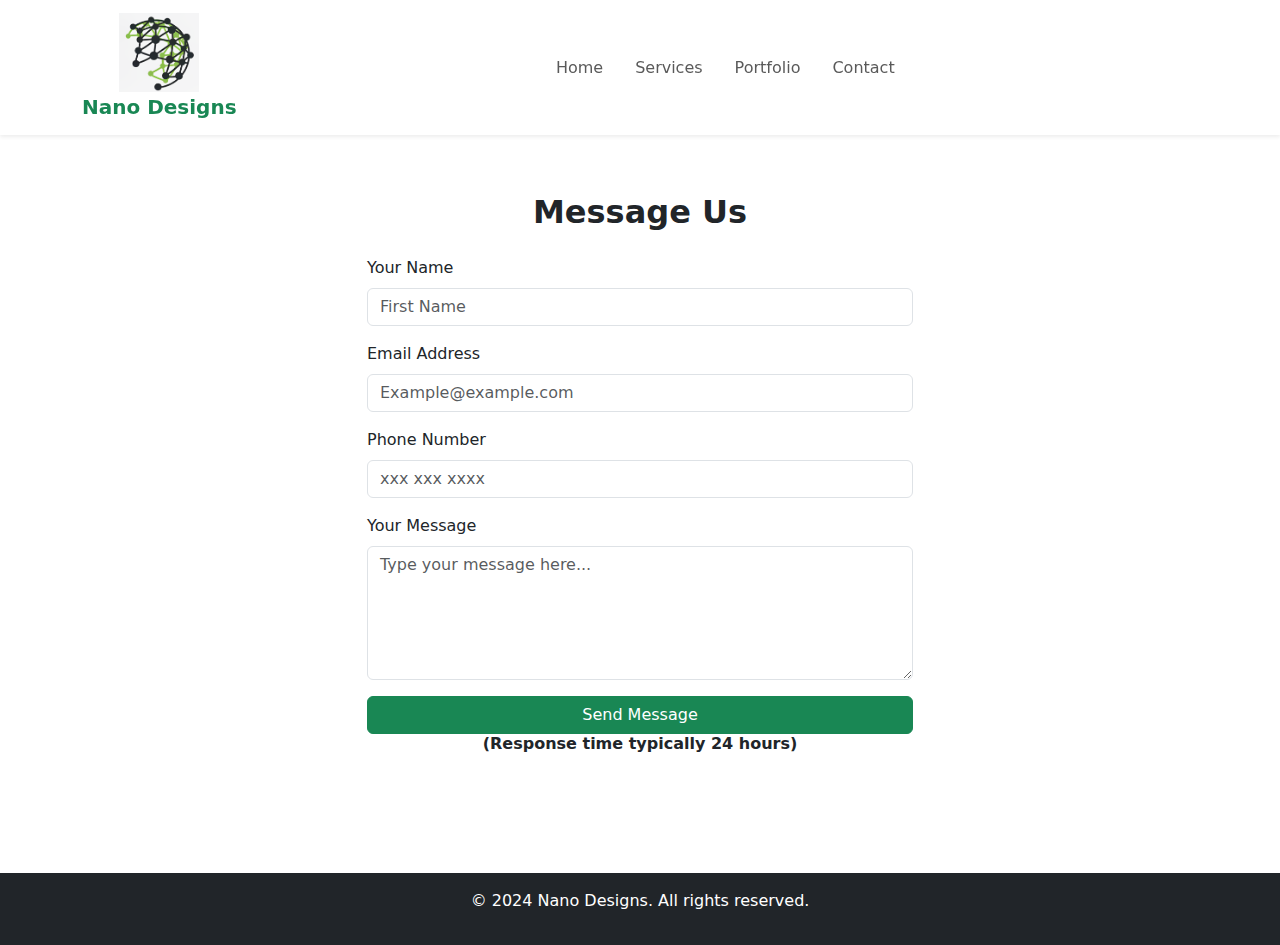
<file: contact.html>
<!DOCTYPE html>
<html lang="en">
<head>
    <meta charset="UTF-8">
    <meta name="viewport" content="width=device-width, initial-scale=1.0">
    <meta http-equiv="X-UA-Compatible" content="ie=edge">
    <title>Contact Us - Nano Designs</title>

    <!-- Bootstrap & Font Awesome -->
    <link href="https://cdn.jsdelivr.net/npm/bootstrap@5.3.0/dist/css/bootstrap.min.css" rel="stylesheet">
    <link rel="stylesheet" href="https://cdnjs.cloudflare.com/ajax/libs/font-awesome/6.0.0/css/all.min.css">

    <!-- Custom CSS -->
    <link rel="stylesheet" href="style.css">
</head>
<body>
    <header>
        <nav class="navbar navbar-light bg-white shadow-sm fixed-top">
            <div class="container d-flex justify-content-between align-items-center">
                <a class="navbar-brand d-flex align-items-center" href="index.html">
                    <img src="new.jpg" alt="Logo" class="logo">
                    <span class="fw-bold text-success">Nano Designs</span>
                </a>
                <ul class="nav-links d-flex">
                    <li><a href="index.html">Home</a></li>
                    <li><a href="services.html">Services</a></li>
                    <li><a href="portfolio.html">Portfolio</a></li>
                    <li><a href="contact.html">Contact</a></li>
                </ul>
            </div>
        </nav>
    </header>

    <section class="container py-5 mt-5" id="contact">
        <h2 class="text-center mb-4 fw-bold">'</h2>
        <div class="row justify-content-center">
            <div class="col-md-6">
                <form id="contact-form">
                    <div class="mb-3">
                        <h2 class="text-center mb-4 fw-bold">Message Us</h2>
                        <label for="name" class="form-label">Your Name</label>
                        <input type="text" class="form-control" name="name" id="name" placeholder="First Name" required>
                    </div>
                    <div class="mb-3">
                        <label for="email" class="form-label">Email Address</label>
                        <input type="email" class="form-control" name="email" id="email" placeholder="Example@example.com" required>
                    </div>
                    <div class="mb-3">
                        <label for="phone" class="form-label">Phone Number</label>
                        <input type="tel" class="form-control" name="phone" id="phone" placeholder="xxx xxx xxxx" required>
                    </div>
                    <div class="mb-3">
                        <label for="message" class="form-label">Your Message</label>
                        <textarea class="form-control" name="message" id="message" rows="5" placeholder="Type your message here..." required></textarea>
                    </div>
                    <button type="submit" class="btn btn-success w-100">Send Message</button>
                    <h6 class="text-center mb-4 fw-bold">(Response time typically 24 hours)</h6>
                    <p id="success-message" class="text-success mt-3" style="display: none;">Message sent successfully!</p>
                </form>
            </div>
        </div>
    </section>

    <footer class="bg-dark text-white text-center py-3 mt-5">
        <p>&copy; 2024 Nano Designs. All rights reserved.</p>
    </footer>

    <!-- Bootstrap JS -->
    <script src="https://cdn.jsdelivr.net/npm/bootstrap@5.3.0/dist/js/bootstrap.bundle.min.js"></script>

    <script>
    document.getElementById("contact-form").addEventListener("submit", async function(event) {
        event.preventDefault();

        const form = event.target;
        const formData = new FormData(form);

        const response = await fetch("https://formspree.io/f/mwpvogzj", {
            method: "POST",
            body: formData,
            headers: { "Accept": "application/json" }
        });

        if (response.ok) {
            document.getElementById("success-message").style.display = "block";
            form.reset();
        } else {
            alert("Message sending failed. Please try again.");
        }
    });
    </script>
</body>
</html>
</file>
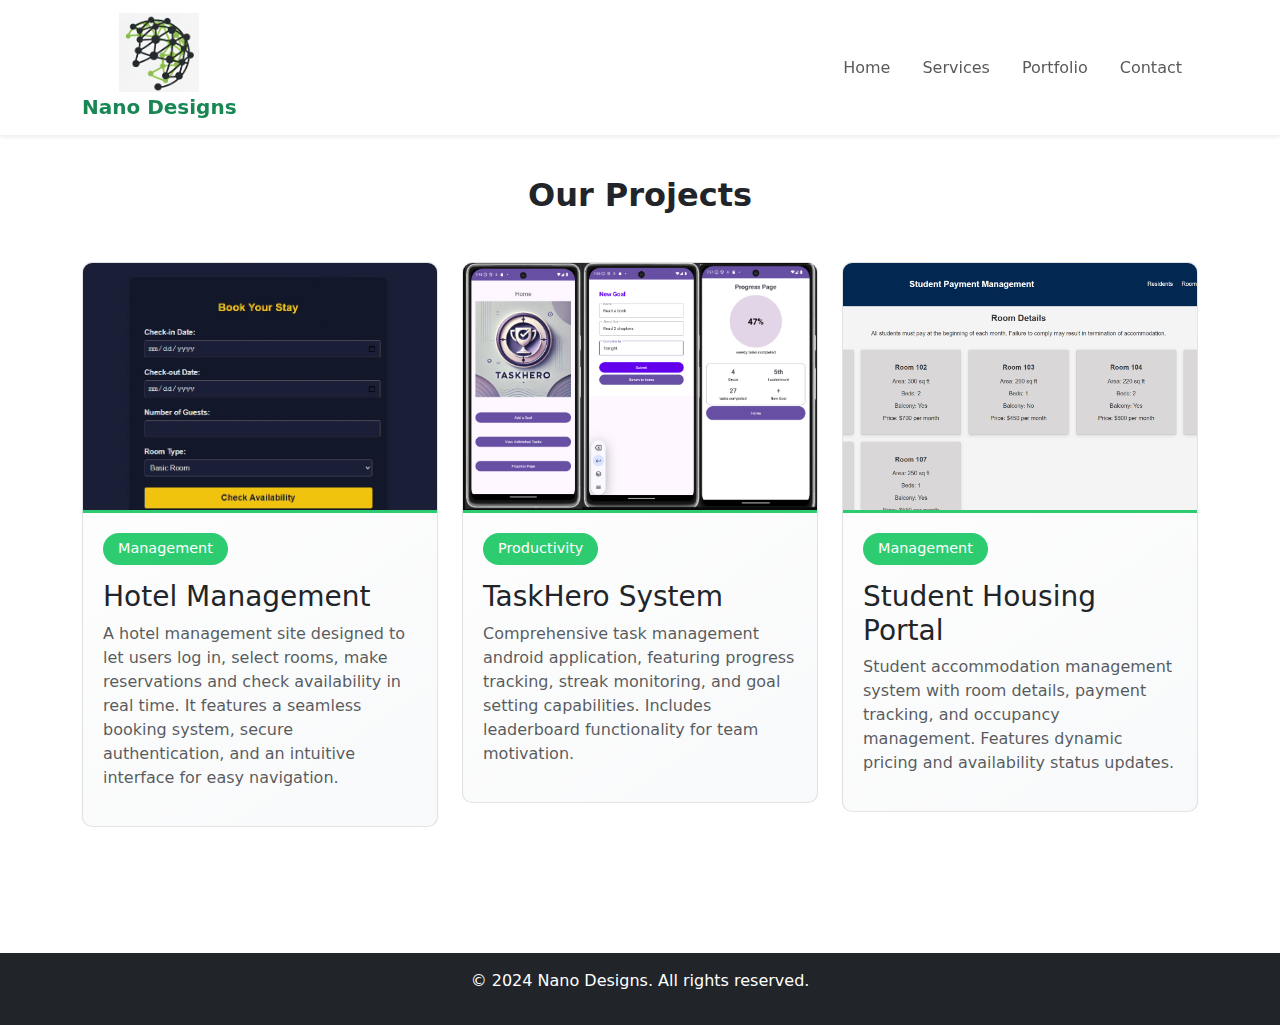
<file: portfolio.html>
<!DOCTYPE html>
<html lang="en">
<head>
    <meta charset="UTF-8">
    <meta name="viewport" content="width=device-width, initial-scale=1.0">
    <title>Our Portfolio - Nano Designs</title>
    
    <!-- Bootstrap & Font Awesome -->
    <link href="https://cdn.jsdelivr.net/npm/bootstrap@5.3.0/dist/css/bootstrap.min.css" rel="stylesheet">
    <link rel="stylesheet" href="https://cdnjs.cloudflare.com/ajax/libs/font-awesome/6.0.0/css/all.min.css">

    <style>
        /* Keep existing header and general styles */
        * {
            margin: 0;
            padding: 0;
            box-sizing: border-box;
        }

        .navbar .container {
            display: flex;
            justify-content: center;
            align-items: center;
        }

        .nav-links {
            list-style: none;
            padding: 0;
            margin: 0;
            display: flex;
            flex-wrap: wrap;
            justify-content: center;
            align-items: center;
        }

        .nav-links a {
            text-decoration: none;
            color: #5a5a5a;
            font-weight: 500;
            padding: 0.5rem 1rem;
            transition: background-color 0.3s;
        }

        .nav-links a:hover {
            background-color: #eaeef0;
            border-radius: 5px;
        }

        .navbar-brand {
            display: flex;
            flex-direction: column;
            align-items: center;
            justify-content: center;
        }

        .logo {
            width: 80px;
        }

        body {
            padding-top: 80px;
        }

        /* Portfolio Specific Styles */
        .portfolio-item {
            background: linear-gradient(145deg, #ffffff, #f8f9fa);
            border: 1px solid rgba(0,0,0,0.1);
            border-radius: 10px;
            transition: transform 0.3s ease-in-out, box-shadow 0.3s ease-in-out;
            overflow: hidden;
            margin-bottom: 30px;
        }

        .portfolio-item:hover {
            transform: translateY(-10px);
            box-shadow: 0 10px 20px rgba(0, 0, 0, 0.15);
        }

        .portfolio-img {
            height: 250px;
            object-fit: cover;
            border-bottom: 3px solid #2ecc71;
        }

        .portfolio-content {
            padding: 20px;
        }

        .project-tag {
            background: #2ecc71;
            color: white;
            padding: 5px 15px;
            border-radius: 20px;
            font-size: 0.9rem;
            display: inline-block;
            margin-bottom: 15px;
        }

        footer {
            background-color: #2d2d2d;
            color: white;
            text-align: center;
            padding: 20px;
            margin-top: 40px;
        }
    </style>
</head>
<body>
    <header>
        <nav class="navbar navbar-light bg-white shadow-sm fixed-top">
            <div class="container d-flex justify-content-between align-items-center">
                <a class="navbar-brand d-flex align-items-center" href="index.html">
                    <img src="new.jpg" alt="Logo" class="logo">
                    <span class="fw-bold text-success">Nano Designs</span>
                </a>
                <ul class="nav-links d-flex">
                    <li><a href="index.html">Home</a></li>
                    <li><a href="services.html">Services</a></li>
                    <li><a href="portfolio.html">Portfolio</a></li>
                    <li><a href="contact.html">Contact</a></li>
                </ul>
            </div>
        </nav>
    </header>

    <section class="container py-5 mt-5">
        <h2 class="text-center mb-5 fw-bold">Our Projects</h2>

        <div class="row g-4">
            <!-- Additional Project -->
            <div class="col-md-6 col-lg-4">
                <div class="portfolio-item">
                    <img src="hotel.png" alt="Task Home" class="portfolio-img w-100">
                    <div class="portfolio-content">
                        <span class="project-tag">Management</span>
                        <h3>Hotel Management</h3>
                        <p class="text-muted">
                            A hotel management site designed to let users log in, select rooms, make reservations
                            and check availability in real time. It features a seamless booking system, secure authentication, and an intuitive interface for easy navigation.
                        </p>
                    </div>
                </div>
            </div>

            <!-- Task Management System -->
            <div class="col-md-6 col-lg-4">
                <div class="portfolio-item">
                    <img src="app.png" alt="Task Management Dashboard" class="portfolio-img w-100">
                    <div class="portfolio-content">
                        <span class="project-tag">Productivity</span>
                        <h3>TaskHero System</h3>
                        <p class="text-muted">
                            Comprehensive task management android application, featuring progress tracking, 
                            streak monitoring, and goal setting capabilities. Includes leaderboard
                            functionality for team motivation.
                        </p>
                    </div>
                </div>
            </div>

            <!-- Accommodation Management -->
            <div class="col-md-6 col-lg-4">
                <div class="portfolio-item">
                    <img src="accom1.png" alt="Accommodation System" class="portfolio-img w-100">
                    <div class="portfolio-content">
                        <span class="project-tag">Management</span>
                        <h3>Student Housing Portal</h3>
                        <p class="text-muted">
                            Student accommodation management system with room details,
                            payment tracking, and occupancy management. Features dynamic
                            pricing and availability status updates.
                        </p>
                    </div>
                </div>
            </div>

    </section>

    <footer class="bg-dark text-white text-center py-3 mt-5">
        <p>&copy; 2024 Nano Designs. All rights reserved.</p>
    </footer>

    <!-- Bootstrap JS -->
    <script src="https://cdn.jsdelivr.net/npm/bootstrap@5.3.0/dist/js/bootstrap.bundle.min.js"></script>
</body>
</html>
</file>
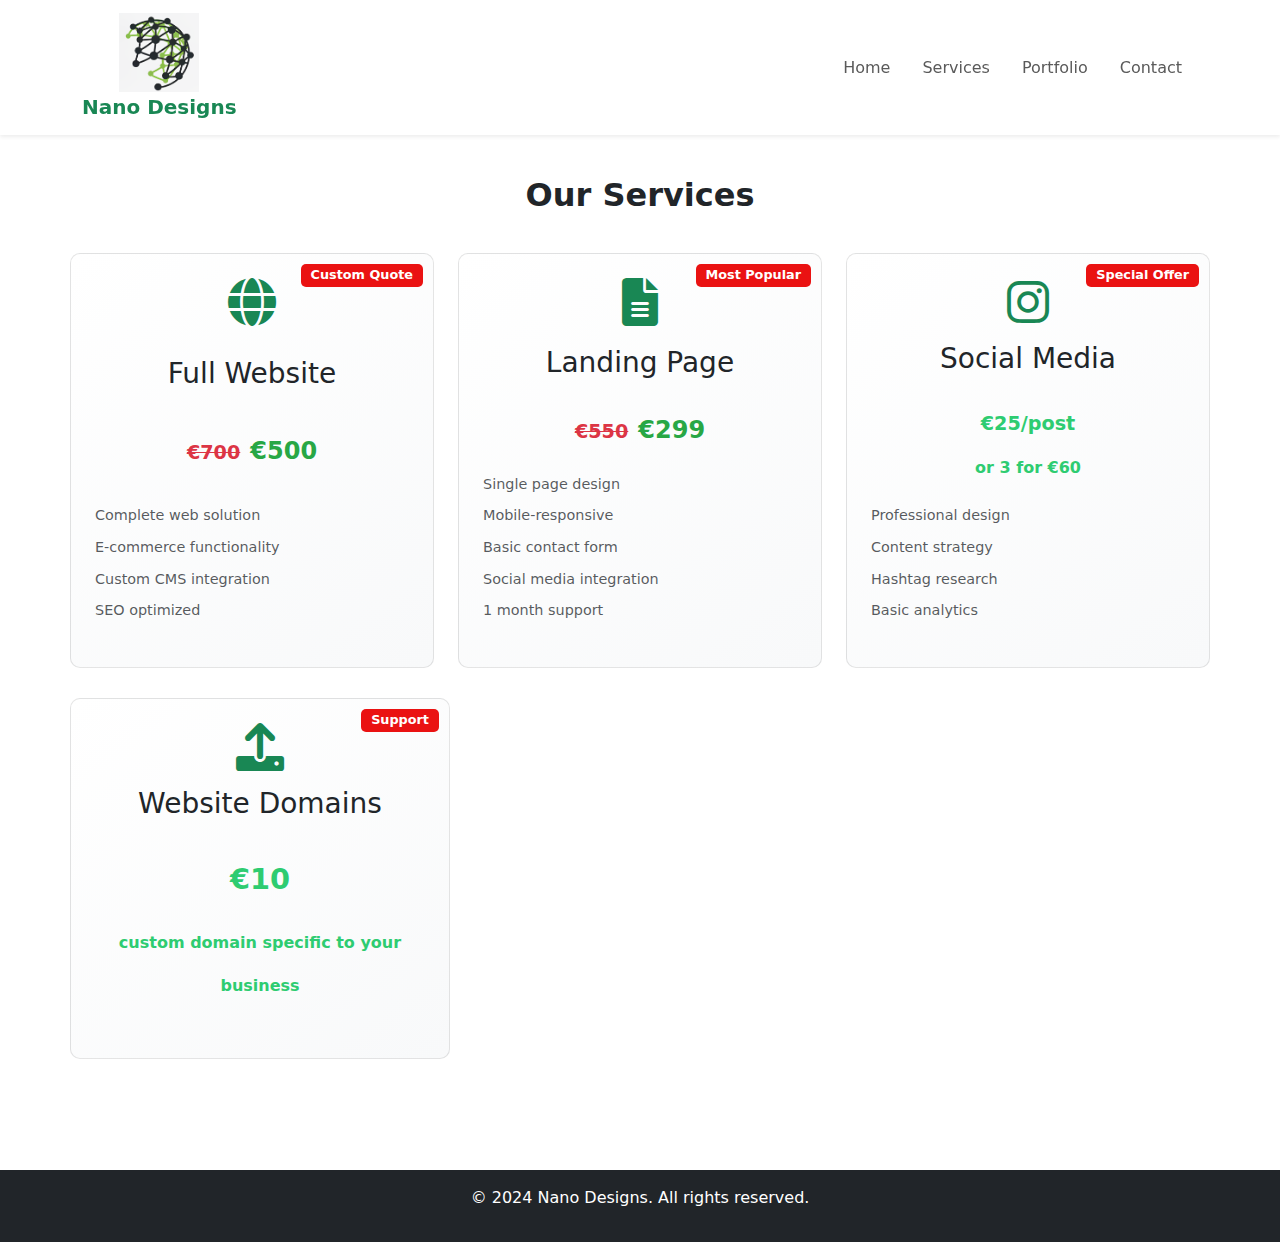
<file: services.html>
<!DOCTYPE html>
<html lang="en">
<head>
    <meta charset="UTF-8">
    <meta name="viewport" content="width=device-width, initial-scale=1.0">
    <meta http-equiv="X-UA-Compatible" content="ie=edge">
    <title>Our Services - Nano Designs</title>

    <!-- Bootstrap & Font Awesome -->
    <link href="https://cdn.jsdelivr.net/npm/bootstrap@5.3.0/dist/css/bootstrap.min.css" rel="stylesheet">
    <link rel="stylesheet" href="https://cdnjs.cloudflare.com/ajax/libs/font-awesome/6.0.0/css/all.min.css">

    <style>
        /* Reset default styles */
        * {
            margin: 0;
            padding: 0;
            box-sizing: border-box;
        }

        /* Original Header Styles */
        .navbar .container {
            display: flex;
            justify-content: center;
            align-items: center;
        }

        .nav-links {
            list-style: none;
            padding: 0;
            margin: 0;
            display: flex;
            flex-wrap: wrap;
            justify-content: center;
            align-items: center;
        }

        .nav-links a {
            text-decoration: none;
            color: #5a5a5a;
            font-weight: 500;
            padding: 0.5rem 1rem;
            transition: background-color 0.3s;
        }

        .nav-links a:hover {
            background-color: #eaeef0;
            border-radius: 5px;
        }

        .navbar-brand {
            display: flex;
            flex-direction: column;
            align-items: center;
            justify-content: center;
        }

        .logo {
            width: 80px;
        }

        body {
            padding-top: 80px;
        }

        /* Enhanced Services Section */
        #services {
            padding: 50px 0;
        }

        .service-box {
            background: linear-gradient(145deg, #ffffff, #f8f9fa);
            border: 1px solid rgba(0,0,0,0.1);
            margin: 15px 0;
            padding: 20px;
            border-radius: 10px;
            position: relative;
            overflow: hidden;
            cursor: pointer;
            transition: transform 0.3s ease-in-out, box-shadow 0.3s ease-in-out;
        }

        .service-box::before {
            content: '';
            position: absolute;
            top: 0;
            left: -100%;
            width: 100%;
            height: 100%;
            background: linear-gradient(120deg, transparent, rgba(84, 169, 23, 0.1), transparent);
            transition: 0.6s;
        }

        .service-box:hover::before {
            left: 100%;
        }

        .service-box:hover {
            transform: translateY(-10px) scale(1.02);
            box-shadow: 0 10px 20px rgba(0, 0, 0, 0.15);
        }

        .price-tag {
            font-size: 1.8rem;
            color: #2ecc71;
            font-weight: 700;
            margin: 15px 0;
        }

        .service-box ul {
            list-style: none;
            padding: 0;
            text-align: left;
        }

        .service-box ul li {
            padding: 5px 0;
            font-size: 0.9rem;
        }

        .badge {
            position: absolute;
            top: 10px;
            right: 10px;
            background: #ea1212;
            color: white;
            padding: 5px 10px;
            border-radius: 5px;
            font-size: 0.8rem;
        }

        @media (max-width: 768px) {
            .service-box {
                margin: 10px;
            }
        }

        /* Original Footer Styles */
        footer {
            background-color: #2d2d2d;
            color: white;
            text-align: center;
            padding: 20px;
            margin-top: 40px;
        }

        /* Add this to your existing CSS */
        .row {
            display: flex;
            flex-wrap: wrap;
        }

        .col-md-4 {
            display: flex;
        }

        .service-box {
            flex: 1; /* This ensures the boxes stretch to fill the height */
            display: flex;
            flex-direction: column;
            justify-content: space-between; /* This spaces out the content evenly */
        }

        /* New CSS for price changes */
        .old-price {
            text-decoration: line-through;
            color: #dc3545; /* Red color for old price */
            font-size: 1.2rem;
        }

        .new-price {
            color: #28a745; /* Green color for new price */
            font-size: 1.5rem;
            font-weight: bold;
        }

        .price-note {
            color: #6c757d; /* Gray color for note */
            font-style: italic;
        }
    </style>
</head>
<body>
    <header>
        <nav class="navbar navbar-light bg-white shadow-sm fixed-top">
            <div class="container d-flex justify-content-between align-items-center">
                <a class="navbar-brand d-flex align-items-center" href="index.html">
                    <img src="new.jpg" alt="Logo" class="logo">
                    <span class="fw-bold text-success">Nano Designs</span>
                </a>
                <ul class="nav-links d-flex">
                    <li><a href="index.html">Home</a></li>
                    <li><a href="services.html">Services</a></li>
                    <li><a href="portfolio.html">Portfolio</a></li>
                    <li><a href="contact.html">Contact</a></li>
                </ul>
            </div>
        </nav>
    </header>

    <section class="container py-5 mt-5" id="services">
        <h2 class="text-center mb-4 fw-bold">Our Services</h2>
        <div class="row g-4">
            <!-- Full Website Box -->
            <div class="col-md-4">
                <div class="service-box text-center p-4 position-relative" onclick="window.location.href='contact.html'">
                    <div class="badge">Custom Quote</div>
                    <i class="fas fa-globe fa-3x text-success mb-3"></i>
                    <h3>Full Website</h3>
                    <div class="price-tag">
                        <span class="old-price">€700</span>
                        <span class="new-price">€500</span>
                    </div>
                    <ul class="text-muted">
                        <li>Complete web solution</li>
                        <li>E-commerce functionality</li>
                        <li>Custom CMS integration</li>
                        <li>SEO optimized</li>
                    </ul>
                </div>
            </div>

            <!-- Landing Page Box -->
            <div class="col-md-4">
                <div class="service-box text-center p-4 position-relative" onclick="window.location.href='contact.html'">
                    <div class="badge">Most Popular</div>
                    <i class="fas fa-file-alt fa-3x text-success mb-3"></i>
                    <h3>Landing Page</h3>
                    <div class="price-tag">
                        <span class="old-price">€550</span>
                        <span class="new-price">€299</span>
                    </div>
                    <ul class="text-muted">
                        <li>Single page design</li>
                        <li>Mobile-responsive</li>
                        <li>Basic contact form</li>
                        <li>Social media integration</li>
                        <li>1 month support</li>
                    </ul>
                </div>
            </div>

            <!-- Social Media Box -->
            <div class="col-md-4">
                <div class="service-box text-center p-4 position-relative" onclick="window.location.href='contact.html'">
                    <div class="badge">Special Offer</div>
                    <i class="fab fa-instagram fa-3x text-success mb-3"></i>
                    <h3>Social Media</h3>
                    <div class="price-tag">
                        <span style="font-size: 1.2rem">€25/post</span><br>
                        <span style="font-size: 1rem">or 3 for €60</span>
                    </div>
                    <ul class="text-muted">
                        <li>Professional design</li>
                        <li>Content strategy</li>
                        <li>Hashtag research</li>
                        <li>Basic analytics</li>
                    </ul>
                </div>
            </div>
        </div>
        <!-- Publication Box -->
        <div class="col-md-4">
            <div class="service-box text-center p-4 position-relative" onclick="window.location.href='contact.html'">
                <div class="badge">Support</div>
                <i class="fas fa-upload fa-3x text-success mb-3"></i>
                <h3>Website Domains</h3>
                <div class="price-tag">
                    <div class="price-tag">€10</div>
                    <span style="font-size: 1rem">custom domain specific to your business </span>
                </div>
                <ul class="text-muted">
                    <!-- Add details if needed -->
                </ul>
            </div>
        </div>
    </section>

    <footer class="bg-dark text-white text-center py-3 mt-5">
        <p>&copy; 2024 Nano Designs. All rights reserved.</p>
    </footer>

    <!-- Bootstrap JS -->
    <script src="https://cdn.jsdelivr.net/npm/bootstrap@5.3.0/dist/js/bootstrap.bundle.min.js"></script>
</body>
</html>
</file>
<file: style.css>
/* Reset default styles */
* {
    margin: 0;
    padding: 0;
    box-sizing: border-box;
}

/* Navigation Bar */
.navbar .container {
    display: flex;
    justify-content: center; /* Centers navbar content */
    align-items: center; /* Align items vertically */
}

/* Centered Navigation Links */
.nav-links {
    list-style: none; /* Removes default bullet points */
    padding: 0; /* Removes any default padding */
    margin: 0; /* Ensures no extra space is added */
    display: flex;
    flex-wrap: wrap;
    justify-content: center; /* Centers horizontally */
    align-items: center; /* Aligns vertically */
    flex-grow: 1; /* Ensures it takes up available space */
}

.nav-links a {
    text-decoration: none;
    color: #5a5a5a;
    font-weight: 500;
    padding: 0.5rem 1rem;
    transition: background-color 0.3s;
}

.nav-links a:hover {
    background-color: #eaeef0;
    border-radius: 5px;
}

/* Center Logo and Text */
.navbar-brand {
    display: flex;
    flex-direction: column;
    align-items: center;
    justify-content: center;
    flex-grow: 0; /* Prevents the logo from expanding */
}

.logo {
    width: 80px;
}

/* Call-to-Action Button */
.cta-button {
    display: inline-block;
    padding: 1rem 2rem;
    background-color: #5a5a5a;
    color: white;
    text-decoration: none;
    border-radius: 5px;
    transition: background-color 0.3s;
}

.cta-button:hover {
    background-color: #85B64A;
}

/* Hero Section */
.hero {
    margin-top: 100px; /* Adjust to ensure content is visible below the fixed navbar */
}

/* Carousel */
.carousel-inner img {
    margin-top: 100px;
    width: 100%; /* Ensures full width */
    height: auto; /* Ensures full image is visible */
    max-height: 500px; /* Prevents excessive stretching */
    object-fit: contain; /* Ensures the whole image is visible */
}

/* Carousel Indicators */
.carousel-indicators {
    color: black;
}

/* Ensure the carousel container has a consistent height */
#heroCarousel {
    width: 100%;
    height: auto; /* Adjusts height dynamically */
    min-height: 350px; /* Minimum height */
    overflow: hidden;
}

/* Force all images to fit the carousel dimensions */
.carousel-inner .carousel-item img {
    width: 100%;
    height: auto;
    object-fit: contain; /* Ensures the whole image is shown */
}

/* Adjust for smaller screens */
@media (max-width: 768px) {
    #heroCarousel {
        min-height: 300px;
    }
}

@media (max-width: 480px) {
    #heroCarousel {
        min-height: 250px;
    }
}

/* Change the color of carousel arrows to black */
.carousel-control-next-icon,
.carousel-control-prev-icon {
    filter: invert(1); /* Makes arrows black */
    width: 90%;
}

/* Change the color of inactive carousel indicators to black */
.carousel-indicators button {
    background-color: #85B64A !important; /* Sets the dots to black */
    opacity: 1; /* Set the opacity to 50% */
}

/* Make the active indicator fully black */
.carousel-indicators .active {
    background-color: black !important;
    opacity: 1; /* Full opacity for the active dot */
}

/* Optional: Resize the dots for better visibility */
.carousel-indicators button {
    width: 12px;
    height: 12px;
}

.col-md-6 {
    margin-top: 35px;
    justify-content: center;
    align-items: center;
}

/* Carousel Caption Styling */
.carousel-caption h5,
.carousel-caption p {
    color: #176de5; /* Bootstrap's success color (green) */
    text-shadow: 2px 2px 4px rgba(0, 0, 0, 0.5); /* Adds shadow for better readability */
}

/* Position carousel text in the top left with a speech bubble */
.carousel-caption {
    position: absolute;
    top: 100px; /* Adjust as needed */
    left: max(25%,80px); /* Adjust as needed */
    background: rgb(220, 219, 219);
    color: black;
    padding: 5px 10px; /* Reduces the size */
    border-radius: 8px; /* Slightly smaller rounding */
    text-align: left;
    max-width: min(27%, 250px); /* Decreases overall width */
    font-size: 14px; /* Makes text smaller */
    max-height: 150px;
    box-shadow: 2px 2px 10px rgba(0, 0, 0, 0.2);
}

/* Speech bubble tail */
.carousel-caption::after {
    content: "";
    position: absolute;
    bottom: -10px; /* Adjust based on position */
    left: 15px;
    width: 0;
    height: 0;
    border-left: 10px solid transparent;
    border-right: 10px solid transparent;
    border-top: 10px solid rgb(170, 159, 159); /* Matches background */
}

/* Ensure text is fully visible */
.carousel-caption h5,
.carousel-caption p {
    color: #c00505 !important;
    text-shadow: none; /* Remove shadow for better clarity */
    font-weight: bold;
}

/* Flexbox for Overview Section */
.row {
    display: flex;
    flex-wrap: wrap;
}

.col-md-4 {
    display: flex;
}

.card {
    flex: 1;
    display: flex;
    flex-direction: column;
    justify-content: space-between;
}

* Center the text below carousel */
        .text-below-carousel {
            text-align: center;
            background: #f8f9fa;
            padding: 15px;
            margin-top: 10px;
            border-radius: 10px;
            box-shadow: 2px 2px 10px rgba(0, 0, 0, 0.1);
            max-width: 60%;
            margin-left: auto;
            margin-right: auto;
            display: flex;
            flex-direction: column;
            align-items: center;
            justify-content: center;
        }

        .text-below-carousel h5 {
            color: #176de5;
            font-size: 20px;
            font-weight: bold;
        }

        .text-below-carousel p {
            font-size: 18px;
            color: #333;
        }

        /* Carousel Container */
#heroCarousel {
    width: 100%;
    height: auto; /* Allow height to adjust based on content */
    min-height: 300px; /* Minimum height to prevent collapsing */
    overflow: hidden;
    position: relative;
}

/* Carousel Images */
.carousel-inner img {
    width: 100%;
    height: auto; /* Allow height to adjust based on width */
    object-fit: contain; /* Ensures the entire image is visible */
}

/* Text Below Carousel */
.text-below-carousel {
    text-align: center;
    background: #f8f9fa;
    padding: 15px;
    margin-top: 20px;
    border-radius: 10px;
    box-shadow: 2px 2px 10px rgba(0, 0, 0, 0.1);
    max-width: 60%; /* Consistent width */
    margin-left: auto;
    margin-right: auto;
}

.text-below-carousel h5 {
    color: #176de5;
    font-size: 20px;
    font-weight: bold;
    margin-bottom: 10px;
}

.text-below-carousel p {
    font-size: 18px;
    color: #333;
    margin: 0;
}

/* Responsive Adjustments */
@media (max-width: 768px) {
    #heroCarousel {
        min-height: 250px; /* Adjust height for smaller screens */
    }

    .text-below-carousel {
        max-width: 80%; /* Wider text box on smaller screens */
    }
}

@media (max-width: 480px) {
    #heroCarousel {
        min-height: 200px; /* Further adjust height for mobile */
    }

    .text-below-carousel {
        max-width: 90%; /* Full width on very small screens */
    }
}

.card {
    transition: transform 0.3s ease-in-out, box-shadow 0.3s ease-in-out, left 0.6s ease-in-out;
}


.card:hover::before {
    left: 100%;
}

.card:hover {
    transform: translateY(-10px) scale(1.02);
    box-shadow: 0 10px 20px rgba(0, 0, 0, 0.15);
}
</file>
